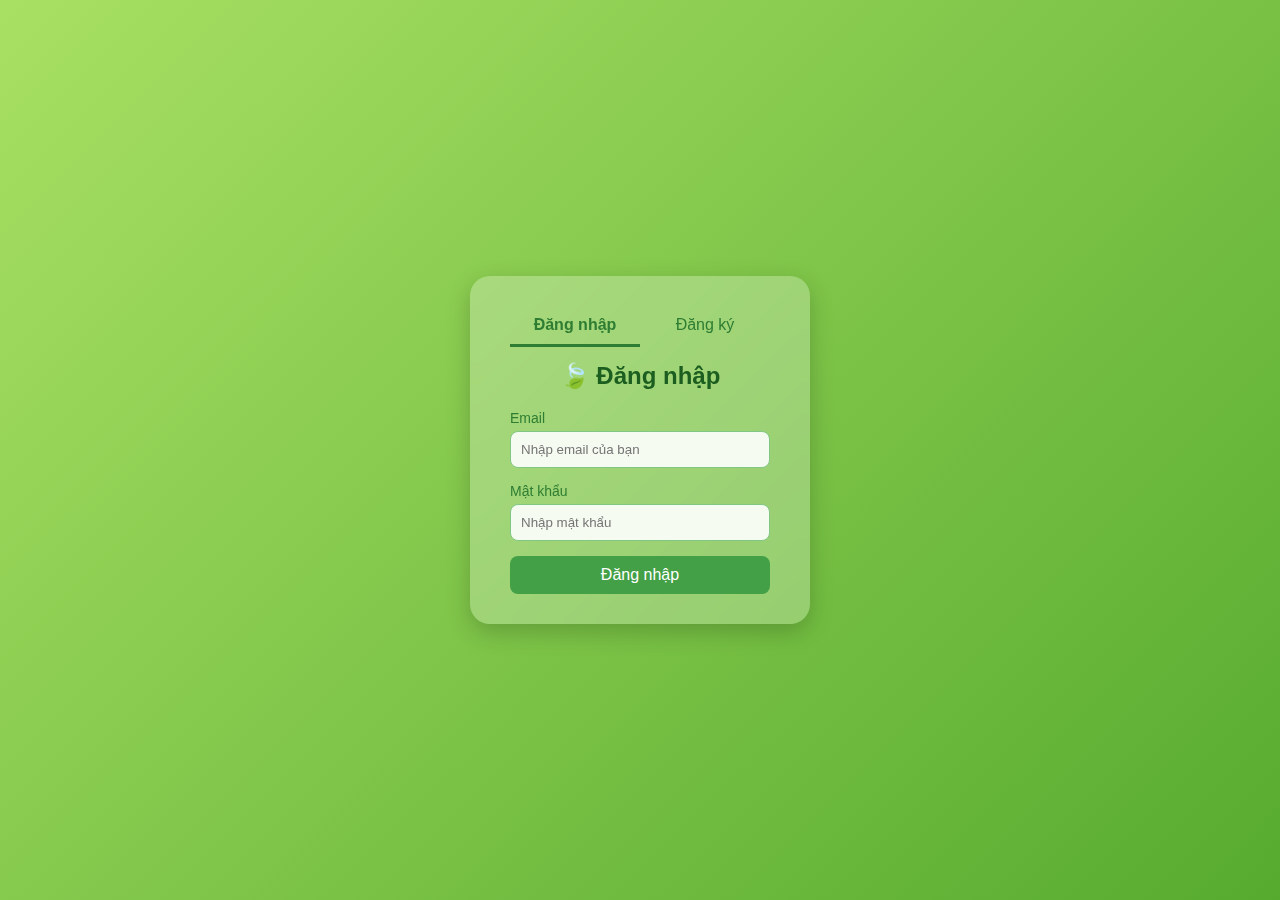
<file: login_out.html>
<!DOCTYPE html>
<html lang="vi">
<head>
  <meta charset="UTF-8">
  <meta name="viewport" content="width=device-width, initial-scale=1.0">
  <title>Đăng nhập / Đăng ký - Thiên nhiên 🌱</title>
  <link rel="stylesheet" href="/css/In_out.css">
</head>
<body>
  <div class="wrapper">
    <div class="switch-buttons">
      <button id="signin-btn" class="active">Đăng nhập</button>
      <button id="signup-btn">Đăng ký</button>
    </div>

    <!-- Form Đăng nhập -->
    <form id="signin-form" class="form-box">
      <h2>🍃 Đăng nhập</h2>
      <div class="input-group">
        <label for="signinEmail">Email</label>
        <input type="email" id="signinEmail" placeholder="Nhập email của bạn" required>
      </div>
      <div class="input-group">
        <label for="signinPassword">Mật khẩu</label>
        <input type="password" id="signinPassword" placeholder="Nhập mật khẩu" required>
      </div>
      <button type="submit" class="btn">Đăng nhập</button>
    </form>

    <!-- Form Đăng ký -->
    <form id="signup-form" class="form-box" style="display: none;">
      <h2>🌿 Đăng ký</h2>
      <div class="input-group">
        <label for="signupUsername">Tên người dùng</label>
        <input type="text" id="signupUsername" placeholder="Nhập tên của bạn" required>
      </div>
      <div class="input-group">
        <label for="signupEmail">Email</label>
        <input type="email" id="signupEmail" placeholder="Nhập email của bạn" required>
      </div>
      <div class="input-group">
        <label for="signupPassword">Mật khẩu</label>
        <input type="password" id="signupPassword" placeholder="Tạo mật khẩu" required>
      </div>
      <div class="input-group">
        <label for="confirmPassword">Nhập lại mật khẩu</label>
        <input type="password" id="confirmPassword" placeholder="Xác nhận mật khẩu" required>
      </div>
      <button type="submit" class="btn">Đăng ký</button>
    </form>
  </div>

  <script src="/js/In_out.js"></script>
</body>
</html>
</file>
<file: css/In_out.css>
* {
  margin: 0;
  padding: 0;
  box-sizing: border-box;
  font-family: "Segoe UI", sans-serif;
}

body {
  background: linear-gradient(135deg, #a8e063, #56ab2f);
  height: 100vh;
  display: flex;
  justify-content: center;
  align-items: center;
  flex-direction: column;
  transition: background 0.8s ease;
}

.wrapper {
  background: rgba(255, 255, 255, 0.25);
  backdrop-filter: blur(8px);
  border-radius: 20px;
  box-shadow: 0 8px 25px rgba(0, 0, 0, 0.2);
  padding: 30px 40px;
  width: 340px;
  animation: fadeIn 0.8s ease;
}

/* Nút chuyển */
.switch-buttons {
  display: flex;
  justify-content: center;
  margin-bottom: 15px;
}

.switch-buttons button {
  flex: 1;
  border: none;
  padding: 10px;
  background: transparent;
  cursor: pointer;
  font-size: 16px;
  border-bottom: 3px solid transparent;
  color: #2e7d32;
  transition: 0.3s;
}

.switch-buttons button.active {
  border-bottom: 3px solid #2e7d32;
  font-weight: bold;
}

/* Form */
.form-box h2 {
  color: #1b5e20;
  text-align: center;
  margin-bottom: 20px;
}

.input-group {
  margin-bottom: 15px;
  display: flex;
  flex-direction: column;
}

label {
  color: #2e7d32;
  margin-bottom: 5px;
  font-size: 14px;
}

input {
  padding: 10px;
  border-radius: 8px;
  border: 1px solid #81c784;
  background: rgba(255, 255, 255, 0.9);
  transition: 0.2s;
}

input:focus {
  border-color: #2e7d32;
  box-shadow: 0 0 6px #81c784;
}

/* Button chính */
.btn {
  width: 100%;
  padding: 10px;
  background-color: #43a047;
  color: white;
  border: none;
  border-radius: 8px;
  cursor: pointer;
  font-size: 16px;
  transition: 0.3s;
}

.btn:hover {
  background-color: #2e7d32;
  transform: scale(1.03);
}

/* Footer */
footer {
  margin-top: 25px;
  color: white;
  font-size: 14px;
  text-shadow: 1px 1px 3px #000;
}

/* Hiệu ứng */
@keyframes fadeIn {
  from {
    opacity: 0;
    transform: translateY(30px);
  }
  to {
    opacity: 1;
    transform: translateY(0);
  }
}
</file>
